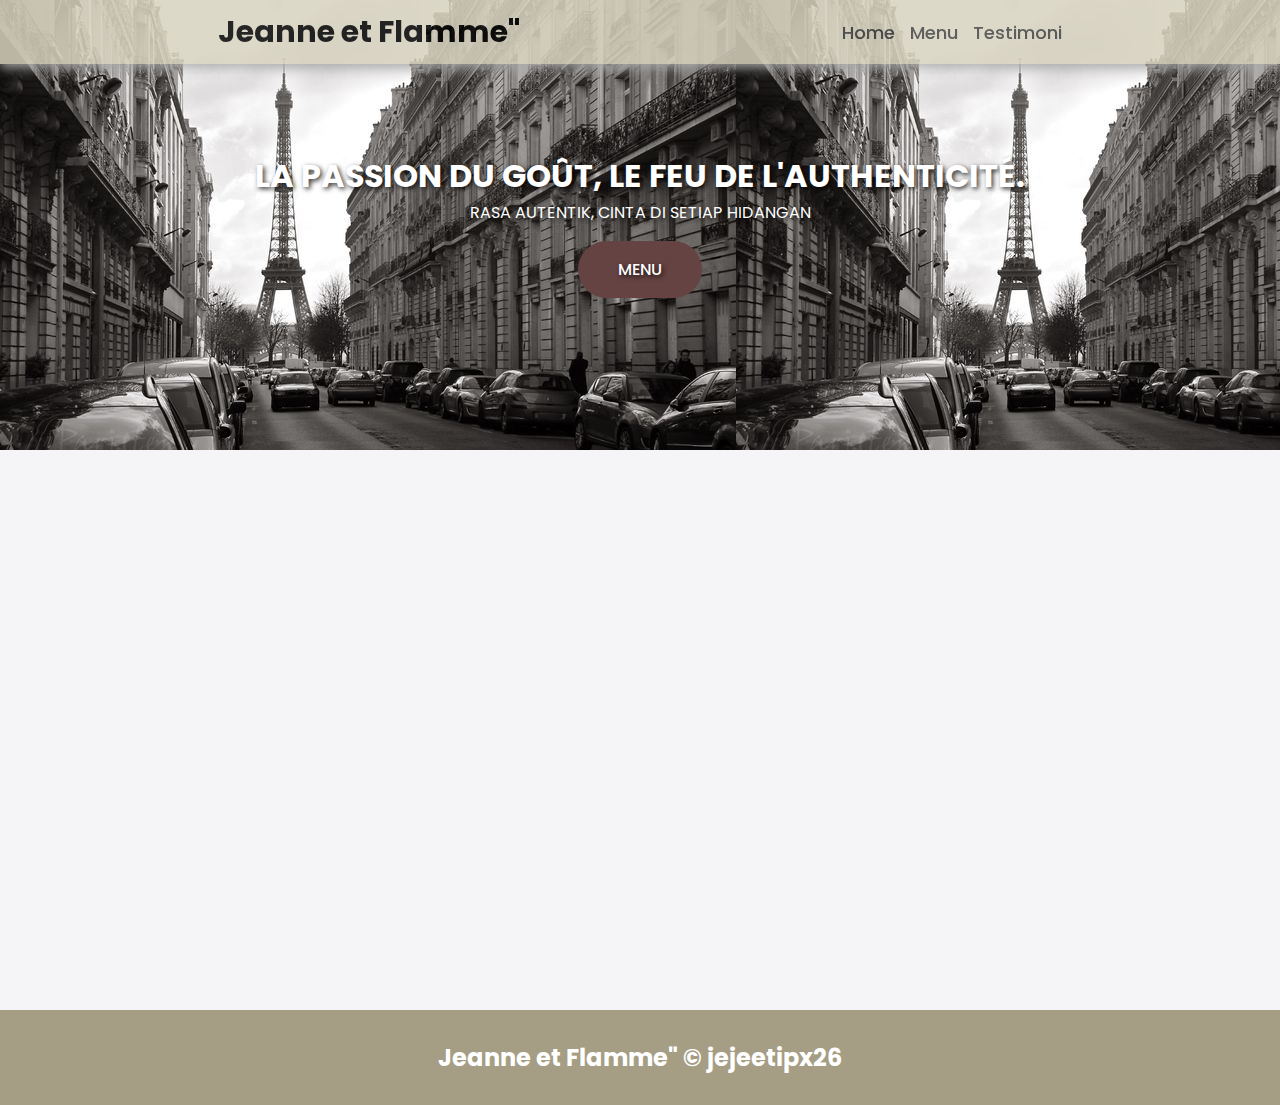
<file: index.html>
<!DOCTYPE html>
<html lang="en">

<head>
    <meta charset="UTF-8">
    <meta name="viewport" content="width=device-width, initial-scale=1.0">
    <link rel="stylesheet" href="./style.css">
    <link rel="stylesheet" href="https://cdnjs.cloudflare.com/ajax/libs/font-awesome/6.5.1/css/all.min.css"
        integrity="sha512-DTOQO9RWCH3ppGqcWaEA1BIZOC6xxalwEsw9c2QQeAIftl+Vegovlnee1c9QX4TctnWMn13TZye+giMm8e2LwA=="
        crossorigin="anonymous" referrerpolicy="no-referrer" />
    <title> Restaurant || Jeanne et Flamme" </title>
</head>

<body>
    <nav class="navbar">
        <div class="navbar-container container">
            <input type="checkbox" name="" id="">
            <div class="hamburger-lines">
                <span class="line line1"></span>
                <span class="line line2"></span>
                <span class="line line3"></span>
            </div>
            <ul class="menu-items">
                <li><a href="./index.html">Home</a></li>
                <li><a href="./menu.html">Menu</a></li>
                <li><a href="./testimoni.html">Testimoni</a></li>
            </ul>
            <h1 class="logo"> Jeanne et Flamme" </h1>
        </div>
    </nav>
    <section id="showcase" class="showcase-area">
        <div class="showcase-container">
            <h1 class="main-title"> La passion du goût, le feu de l'authenticité.</h1>
            <p>Rasa autentik, Cinta di setiap hidangan</p>
            <a href="./menu.html" class="btn btn-primary">Menu</a>
        </div>
    </section>
    <section id="about">
        <div class="about-wrapper container">
            <div class="about-text">
                <p class="small"> About Jeanne et Flamme" </p>
                <h2>Saveurs enflammées, moments inoubliables.</h2>
                <p><span>Jeanne et Flamme"</span> adalah perwujudan semangat dan kehangatan dalam dunia kuliner. Kami
                    menghadirkan perpaduan rasa Italia yang menggoda, hidangan Asia yang kaya rempah, dan sajian grill
                    yang beraroma sempurna. Dengan nama yang terinspirasi dari kekuatan dan keanggunan Jeanne, setiap
                    hidangan kami mencerminkan dedikasi dan cinta pada seni memasak. Bersantaplah bersama kami untuk
                    merasakan kelezatan dari berbagai budaya, hanya di Jeanne et Flamme!</p>
            </div>
            <div class="about-img">
                <img src="./img/Restaurant.jpg" alt="About Us">
            </div>
        </div>
    </section>

    <footer id="footer">
        <h2>Jeanne et Flamme" &copy; jejeetipx26</h2>
    </footer>

    <script src="https://ajax.googleapis.com/ajax/libs/jquery/3.3.1/jquery.min.js"></script>
    <script>
        $(document).ready(function () {
            $("a").on('click', function (event) {

                if (this.hash !== "") {
                    event.preventDefault();
                    var hash = this.hash;
                    $('html, body').animate({
                        scrollTop: $(hash).offset().top
                    }, 1000, function () {
                        window.location.hash = hash;
                    });
                }
            });
        });
    </script>
</body>

</html>
</file>
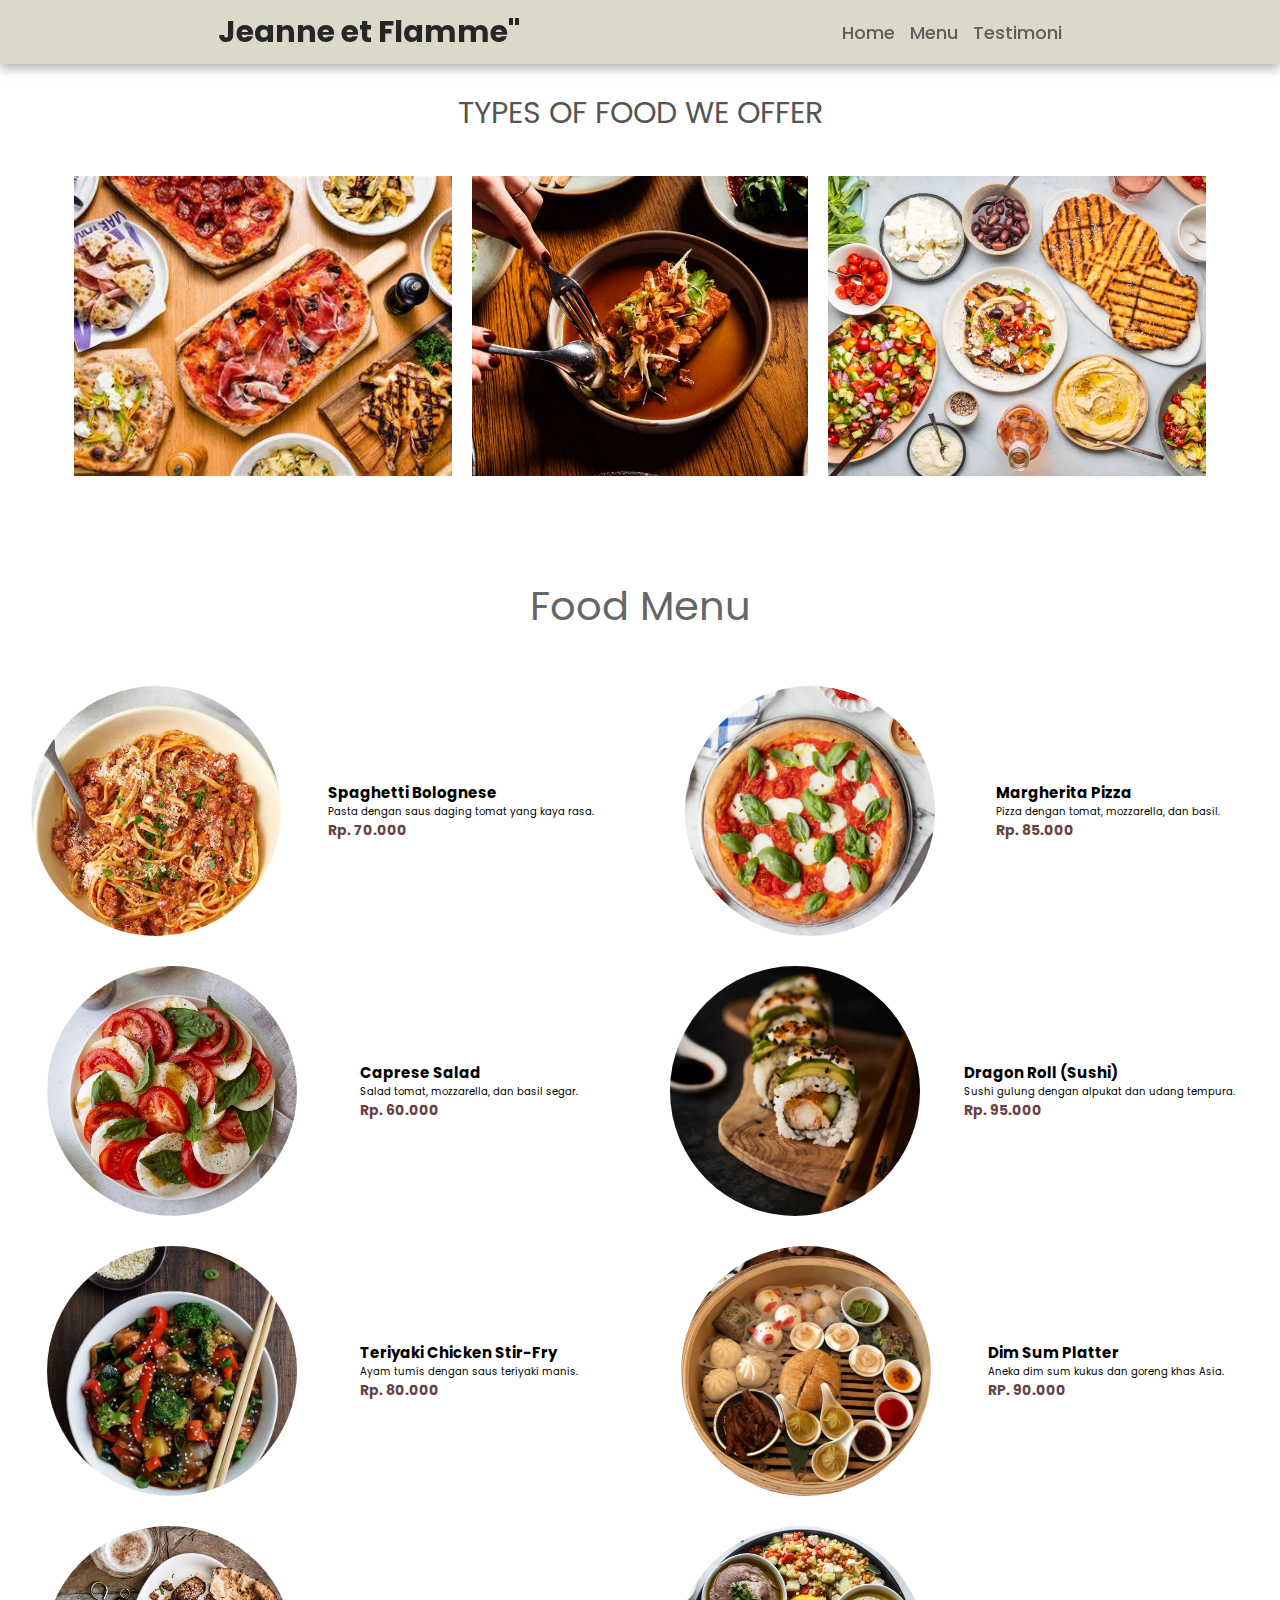
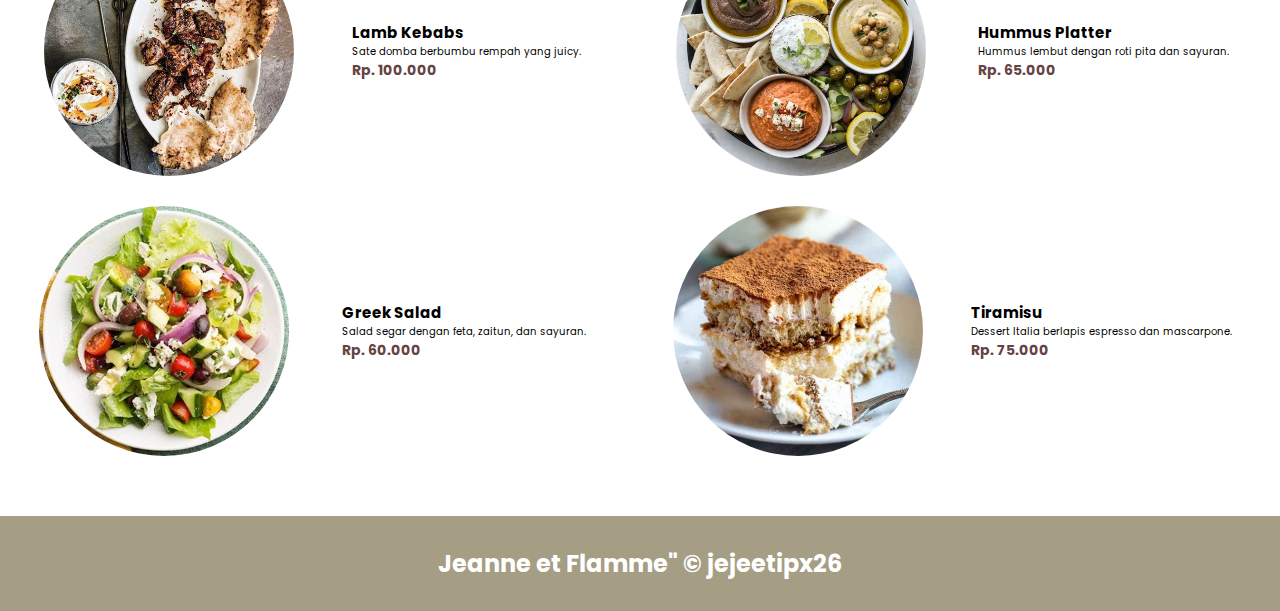
<file: menu.html>
<!DOCTYPE html>
<html lang="en">
<head>
    <meta charset="UTF-8">
    <meta name="viewport" content="width=device-width, initial-scale=1.0">
    <link rel="stylesheet" href="./style.css">
    <title> Menu || Jeanne et Flamme" </title>
</head>
<body>
    
    <nav class="navbar">
        <div class="navbar-container container">
            <input type="checkbox" name="" id="">
            <div class="hamburger-lines">
                <span class="line line1"></span>
                <span class="line line2"></span>
                <span class="line line3"></span>
            </div>
            <ul class="menu-items">
                <li><a href="./index.html">Home</a></li>
                <li><a href="./menu.html">Menu</a></li>
                <li><a href="./testimoni.html">Testimoni</a></li>
            </ul>
            <h1 class="logo"> Jeanne et Flamme" </h1>
        </div>
    </nav>

    <section id="food">
        <h2>Types of food we offer</h2>
        <div class="food-container container">
            <div class="food-type italian">
                <div class="img-container">
                    <img src="./img/OIP.jpeg">
                    <div class="img-content">
                        <h3>Italian Cuisine</h3>
                        <a href="#food-menu" class="btn btn-primary">Explore</a>
                    </div>
                </div>
            </div>
            <div class="food-type asian">
                <div class="img-container">
                    <img src="./img/Asian Fusion.jpg">
                    <div class="img-content">
                        <h3>Asian Fusion</h3>
                        <a href="#food-menu" class="btn btn-primary">Explore</a>
                    </div>
                </div>
            </div>
            <div class="food-type mediterranean">
                <div class="img-container">
                    <img src="./img/Mediterranean Grill.webp">
                    <div class="img-content">
                        <h3>Mediterranean Grill</h3>
                        <a href="#food-menu" class="btn btn-primary">Explore</a>
                    </div>
                </div>
            </div>
        </div>
    </section>
    <section id="food-menu">
        <h2 class="food-menu-heading">Food Menu</h2>
        <div class="food-menu-container">
            <div class="food-menu-item">
                <div class="food-img">
                    <img src="./img/Spaghetti Bolognese.jpeg" alt="Spaghetti Bolognese">
                </div>
                <div class="food-description">
                    <h2 class="foot-title">Spaghetti Bolognese</h2>
                    <p>Pasta dengan saus daging tomat yang kaya rasa.</p>
                    <p class="food-price"> Rp. 70.000</p>
                </div>
            </div>
            <div class="food-menu-item">
                <div class="food-img">
                    <img src="./img/margherita-pizza.jpg" alt="Margherita Pizza">
                </div>
                <div class="food-description">
                    <h2 class="foot-title">Margherita Pizza</h2>
                    <p>Pizza dengan tomat, mozzarella, dan basil.</p>
                    <p class="food-price"> Rp. 85.000 </p>
                </div>
            </div>
            <div class="food-menu-item">
                <div class="food-img">
                    <img src="./img/Caprese Salad.jpeg" alt="Caprese Salad">
                </div>
                <div class="food-description">
                    <h2 class="foot-title">Caprese Salad</h2>
                    <p>Salad tomat, mozzarella, dan basil segar.</p>
                    <p class="food-price"> Rp. 60.000 </p>
                </div>
            </div>
            <div class="food-menu-item">
                <div class="food-img">
                    <img src="./img/Dragon_Rolls_1112x.webp" alt="Dragon Roll (Sushi)">
                </div>
                <div class="food-description">
                    <h2 class="foot-title">Dragon Roll (Sushi)</h2>
                    <p>Sushi gulung dengan alpukat dan udang tempura.</p>
                    <p class="food-price"> Rp. 95.000 </p>
                </div>
            </div>
            <div class="food-menu-item">
                <div class="food-img">
                    <img src="./img/pepper-delight-teriyaki-chicken-2.webp" alt="Teriyaki Chicken Stir-Fry">
                </div>
                <div class="food-description">
                    <h2 class="foot-title">Teriyaki Chicken Stir-Fry</h2>
                    <p>Ayam tumis dengan saus teriyaki manis.</p>
                    <p class="food-price"> Rp. 80.000 </p>
                </div>
            </div>
            <div class="food-menu-item">
                <div class="food-img">
                    <img src="./img/Dim Sum Platter.jpg" alt="Dim Sum Platter">
                </div>
                <div class="food-description">
                    <h2 class="foot-title">Dim Sum Platter</h2>
                    <p>Aneka dim sum kukus dan goreng khas Asia.</p>
                    <p class="food-price"> RP. 90.000 </p>
                </div>
            </div>
            <div class="food-menu-item">
                <div class="food-img">
                    <img src="./img/Lamb Kebabs.jpeg" alt="Lamb Kebabs">
                </div>
                <div class="food-description">
                    <h2 class="foot-title">Lamb Kebabs</h2>
                    <p>Sate domba berbumbu rempah yang juicy.</p>
                    <p class="food-price"> Rp. 100.000 </p>
                </div>
            </div>
            <div class="food-menu-item">
                <div class="food-img">
                    <img src="./img/Hummus Platter.jpeg" alt="Hummus Platter">
                </div>
                <div class="food-description">
                    <h2 class="foot-title">Hummus Platter</h2>
                    <p>Hummus lembut dengan roti pita dan sayuran.</p>
                    <p class="food-price"> Rp. 65.000 </p>
                </div>
            </div>
            <div class="food-menu-item">
                <div class="food-img">
                    <img src="./img/Greek Salad.jpeg" alt="Greek Salad">
                </div>
                <div class="food-description">
                    <h2 class="foot-title">Greek Salad</h2>
                    <p>Salad segar dengan feta, zaitun, dan sayuran.</p>
                    <p class="food-price"> Rp. 60.000 </p>
                </div>
            </div>
            <div class="food-menu-item">
                <div class="food-img">
                    <img src="./img/Tiramisu.jpeg" alt="Tiramisu">
                </div>
                <div class="food-description">
                    <h2 class="foot-title">Tiramisu</h2>
                    <p>Dessert Italia berlapis espresso dan mascarpone.</p>
                    <p class="food-price"> Rp. 75.000 </p>
                </div>
            </div>
        </div>
    </section>

    <footer id="footer">
        <h2>Jeanne et Flamme" &copy; jejeetipx26</h2>
    </footer>

</body>
</html>
</file>
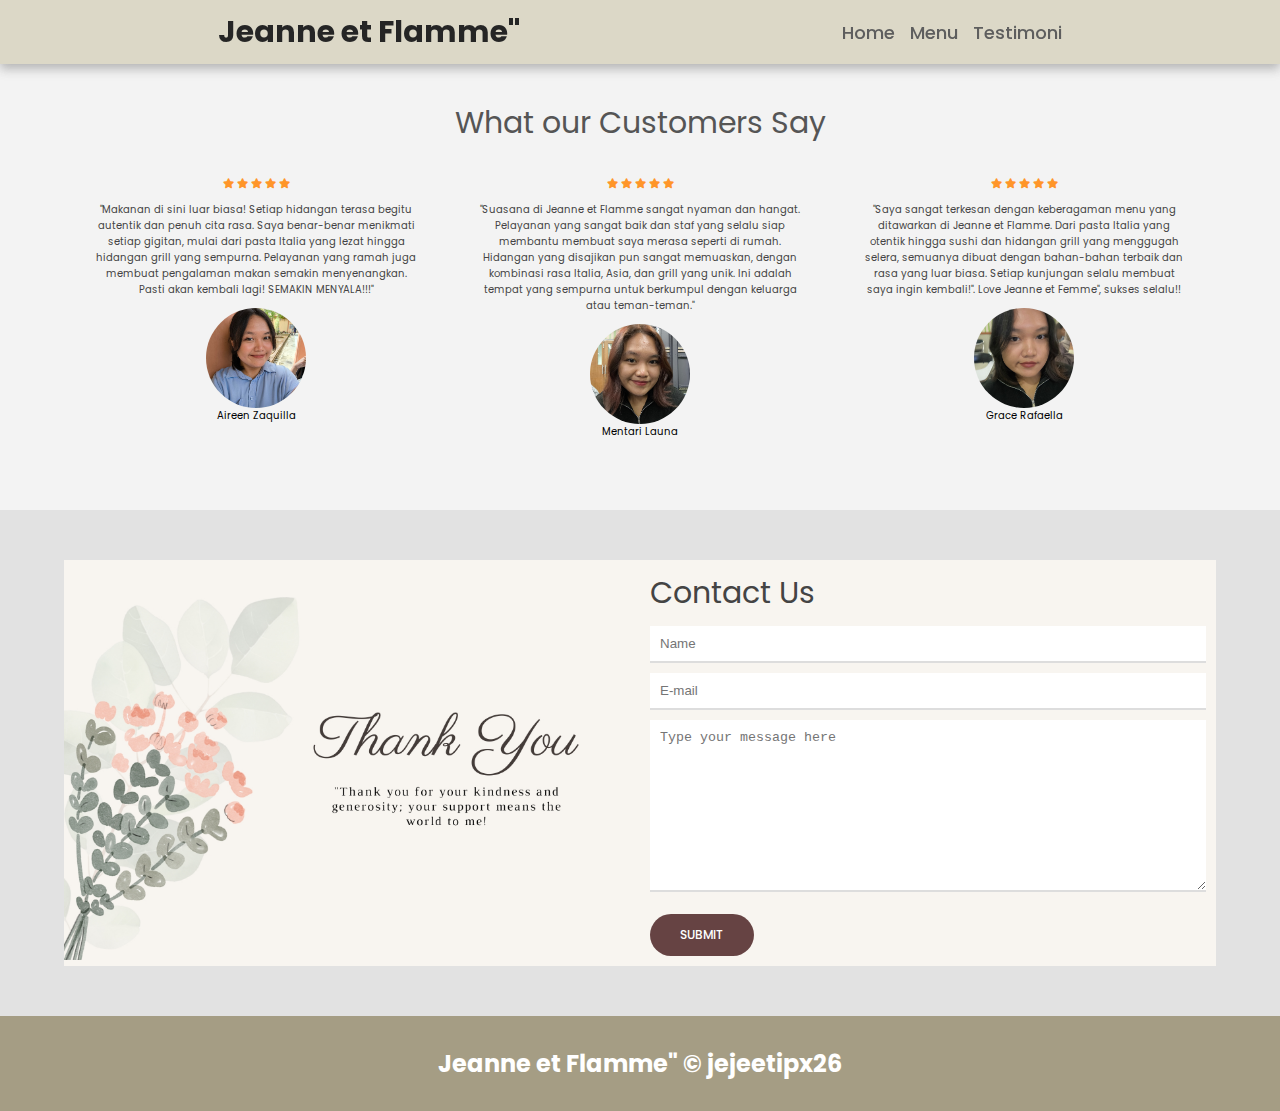
<file: testimoni.html>
<!DOCTYPE html>
<html lang="en">
<head>
    <meta charset="UTF-8">
    <meta name="viewport" content="width=device-width, initial-scale=1.0">
    <link rel="stylesheet" href="./style.css">
    <link rel="stylesheet" href="https://cdnjs.cloudflare.com/ajax/libs/font-awesome/6.5.1/css/all.min.css" crossorigin="anonymous" />
    <title>Contact || Jeanne et Flamme</title>
</head>
<body>

    <nav class="navbar">
        <div class="navbar-container container">
            <input type="checkbox" name="" id="">
            <div class="hamburger-lines">
                <span class="line line1"></span>
                <span class="line line2"></span>
                <span class="line line3"></span>
            </div>
            <ul class="menu-items">
                <li><a href="./index.html">Home</a></li>
                <li><a href="./menu.html">Menu</a></li>
                <li><a href="./testimoni.html">Testimoni</a></li>
            </ul>
            <h1 class="logo"> Jeanne et Flamme" </h1>
        </div>
    </nav>
    
    <section id="testimonial">
        <h2 class="testimonial-title">What our Customers Say</h2>
        <div class="testimonial-container container">
            <div class="testimonial-box">
                <div class="star-rating">
                    <span class="fa fa-star checked"></span>
                    <span class="fa fa-star checked"></span>
                    <span class="fa fa-star checked"></span>
                    <span class="fa fa-star checked"></span>
                    <span class="fa fa-star checked"></span>
                </div>
                <p class="testimonial-text">"Makanan di sini luar biasa! Setiap hidangan terasa begitu autentik dan
                    penuh cita rasa. Saya benar-benar menikmati setiap gigitan, mulai dari pasta Italia yang lezat
                    hingga hidangan grill yang sempurna. Pelayanan yang ramah juga membuat pengalaman makan semakin
                    menyenangkan. Pasti akan kembali lagi! SEMAKIN MENYALA!!!"</p>
                <div class="customer-detail">
                    <div class="customer-photo"><img src="./img/jeje1.jpg"></div>
                    <p class="customer-name"> Aireen Zaquilla </p>
                </div>
            </div>
            <div class="testimonial-box">
                <div class="star-rating">
                    <span class="fa fa-star checked"></span>
                    <span class="fa fa-star checked"></span>
                    <span class="fa fa-star checked"></span>
                    <span class="fa fa-star checked"></span>
                    <span class="fa fa-star checked"></span>
                </div>
                <p class="testimonial-text">"Suasana di Jeanne et Flamme sangat nyaman dan hangat. Pelayanan yang sangat
                    baik dan staf yang selalu siap membantu membuat saya merasa seperti di rumah. Hidangan yang
                    disajikan pun sangat memuaskan, dengan kombinasi rasa Italia, Asia, dan grill yang unik. Ini adalah
                    tempat yang sempurna untuk berkumpul dengan keluarga atau teman-teman."</p>
                <div class="customer-detail">
                    <div class="customer-photo"><img src="./img/jeje2.jpg"></div>
                    <p class="customer-name"> Mentari Launa </p>
                </div>
            </div>
            <div class="testimonial-box">
                <div class="star-rating">
                    <span class="fa fa-star checked"></span>
                    <span class="fa fa-star checked"></span>
                    <span class="fa fa-star checked"></span>
                    <span class="fa fa-star checked"></span>
                    <span class="fa fa-star checked"></span>
                </div>
                <p class="testimonial-text">"Saya sangat terkesan dengan keberagaman menu yang ditawarkan di Jeanne et
                    Flamme. Dari pasta Italia yang otentik hingga sushi dan hidangan grill yang menggugah selera,
                    semuanya dibuat dengan bahan-bahan terbaik dan rasa yang luar biasa. Setiap kunjungan selalu membuat
                    saya ingin kembali!". Love Jeanne et Femme", sukses selalu!!</p>
                <div class="customer-detail">
                    <div class="customer-photo"><img src="./img/jeje3.jpg"></div>
                    <p class="customer-name"> Grace Rafaella </p>
                </div>
            </div>
        </div>
    </section>
    <section id="contact">
        <div class="contact-container container">
            <div class="contact-img">
                <img src="./img/greeting card.jpg">
            </div>
            <div class="form-container">
                <h2>Contact Us</h2>
                <input type="text" name="" id="" placeholder="Name">
                <input type="email" name="" id="" placeholder="E-mail">
                <textarea name="" id="" cols="30" rows="10" placeholder="Type your message here"></textarea>
                <a href="$" class="btn btn-primary">Submit</a>
            </div>
        </div>
    </section>
    
    <footer id="footer">
        <h2>Jeanne et Flamme" &copy; jejeetipx26</h2>
    </footer>
</body>
</html>
</file>
<file: style.css>
@import url('https://fonts.googleapis.com/css2?family=Poppins:wght@200;300;400;500;600;700&display=swap');

*,
*::after,
*::before {
    box-sizing: border-box;
    padding: 0;
    margin: 0;
}

html {
    font-size: 62.5%;
}

body {
    font-family: 'Poppins', sans-serif;
}

.container {
    max-width: 1200px;
    width: 90%;
    margin: auto;
}

.btn {
    display: inline-block;
    padding: 1em 2.5em;
    text-decoration: none;
    border-radius: 50px;
    cursor: pointer;
    outline: none;
    margin-top: 1em;
    text-transform: uppercase;
    font-weight: 500;
}

.btn-primary {
    color: #fff;
    background-color: #664343;
    transition: background 0.3s ease-in;
}

.btn-primary:hover {
    background: #3B3030;
}

.navbar input[type='checkbox'],
.navbar .hamburger-lines {
    display: none;
}

.navbar {
    box-shadow: 0px 5px 10px 0px #aaa;
    position: fixed;
    width: 100%;
    background: #D7D3BF;
    color: #000;
    opacity: 0.85;
    z-index: 999;
}

.navbar-container {
    display: flex;
    justify-content: space-around;
    height: 64px;
    align-items: center;
}

.menu-items {
    order: 2;
    display: flex;
}

.menu-items li {
    list-style-type: none;
    margin-left: 1.5rem;
    font-size: 1.8rem;
}

.logo {
    order: 1;
    font-size: 3rem;
}

.navbar a {
    color: #444;
    text-decoration: none;
    font-weight: 500;
    transition: color 0.3s ease-in-out;
}

.navbar a:hover {
    color: #664343;
}

.showcase-area {
    background-image: url("./img/Paris\ Backgrounds.jpg");
    height: 50vh;
    background-color: #fff;
}

.showcase-container {
    display: flex;
    flex-direction: column;
    align-items: center;
    justify-content: center;
    height: 100%;
    font-size: 1.6rem;
    color: white;
    text-transform: uppercase;
    text-shadow: 2px 2px 5px rgba(0, 0, 0, 0.8);
}

.main-title {
    color: white;
    text-transform: uppercase;
    text-shadow: 2px 2px 5px rgba(0, 0, 0, 0.8);
}

#about {
    padding: 50px 0px;
    background: #f5f5f7;
}

#about h2 {
    font-size: 3.2rem;
}

#about p {
    font-size: 1.6rem;
    color: #555;
}

#about .small {
    font-weight: 600;
    color: #666;
    font-size: 1.6rem;
}

.about-wrapper {
    display: flex;
    flex-wrap: wrap;
}

.about-img {
    flex: 1 1 400px;
    padding: 30px;
    transform: translateX(150%);
    animation: about-img-animation 2s ease-in-out forwards;
}

@keyframes about-img-animation {
    100% {
        transform: translateX(0);
    }
}

.about-text {
    flex: 1 1 400px;
    padding: 30px;
    margin: auto;
    transform: translateX(-150%);
    animation: about-text-animation 2s ease-in-out forwards;
}

@keyframes about-text-animation {
    100% {
        transform: translateX(0);
    }
}


.about-img img {
    display: block;
    height: 400px;
    max-width: 100%;
    margin: auto;
    object-fit: cover;
    object-position: right;
}

.food-container {
    display: flex;
    justify-content: space-between;
}

#food {
    padding: 5rem 0 10rem 0;
}

#food h2 {
    text-align: center;
    font-size: 3rem;
    font-weight: 400;
    margin: 40px 0;
    text-transform: uppercase;
    color: #555;
}

.food-container img {
    display: block;
    width: 100%;
    height: 100%;
    margin: auto;
    max-height: 300px;
    object-fit: cover;
    object-position: center;
}

.img-container {
    margin: 0 1rem;
    position: relative;
    height: 300px;
}

.img-content {
    position: absolute;
    top: 70%;
    left: 50%;
    transform: translate(-50%, -50%);
    opacity: 0;
    z-index: 2;
    text-align: center;
    transition: all 0.3s ease-in-out 0.1s;
}

.img-content h3 {
    font-size: 3rem;
    color: #fff;
}

.img-content a {
    font-size: 1.2rem;
}

.img-container::after {
    content: "";
    display: block;
    position: absolute;
    top: 0;
    left: 0;
    width: 100%;
    height: 100%;
    background: rgba(0, 0, 0, 0.871);
    opacity: 0;
    z-index: 1;
    transform: scaleY(0);
    transform-origin: 100% 100%;
    transition: all 0.3s ease-in-out;
}

.img-container:hover::after {
    opacity: 1;
    transform: scaleY(1);
}

.img-container:hover .img-content {
    opacity: 1;
    top: 40%;
}

.food-menu-heading {
    font-size: 4rem;
    text-align: center;
    font-weight: 400;
    color: #666;
}

.food-menu-container {
    display: flex;
    flex-wrap: wrap;
    padding: 50px 0 30px 0;
}

.food-menu-container img {
    display: block;
    width: 250px;
    height: 250px;
    border-radius: 50%;
    object-fit: cover;
    object-position: center;
}

.food-menu-item {
    display: flex;
    flex: 1 1 600px;
    justify-content: space-evenly;
    align-content: flex-start;
    margin-bottom: 3rem;
}

.food-description {
    margin: auto 1.5rem;
}

.food-title {
    font-size: 2.2rem;
    font-weight: 400;
    color: #444;
}

.food-description .food-price {
    color: #664343;
    font-weight: 700;
    font-size: 1.4rem;
}

#testimonial {
    padding: 5rem 0rem;
    background: rgb(243, 243, 243);
}

.testimonial-title {
    padding-top: 50px;
    text-align: center;
    font-size: 3rem;
    font-weight: 400;
    color: #555;
}

.testimonial-container {
    display: flex;
    justify-content: space-around;
    flex-wrap: wrap;
}

.testimonial-box {
    text-align: center;
    padding: 1rem;
    width: 30%;
    margin: 1rem;
}

.star-rating {
    margin: 1rem 0;
}

.testimonial-box .checked {
    color: #ff9529;
}

.testimonial-box .testimonial-text {
    margin: 1rem 0;
    color: #444;
}

.customer-photo img {
    display: block;
    width: 100px;
    height: 100px;
    object-fit: cover;
    object-position: center;
    border-radius: 50%;
    margin: auto;
}

#contact {
    padding: 5rem 0;
    background: rgb(226, 226, 226);
}

.contact-container {
    display: flex;
    background: #f8f5f0;
}

.contact-img {
    width: 50%;
}

.contact-img img {
    display: block;
    height: 400px;
    width: 100%;
    object-fit: cover;
    object-position: center;
}

.form-container {
    padding: 1rem;
    width: 50%;
    margin: auto;
}

.form-container input,
.form-container textarea {
    display: block;
    width: 100%;
    border: none;
    border-bottom: 2px solid #ddd;
    padding: 1rem;
    box-shadow: none;
    outline: none;
    margin-bottom: 1rem;
    color: #444;
    font-weight: 500;
}

.form-container h2 {
    font-size: 3rem;
    font-weight: 400;
    color: #444;
    margin-bottom: 1rem;
}

.form-container a {
    font-size: 1.2rem;
}

#footer {
    text-align: center;
    font-size: 1.6rem;
    padding: 3rem;
    font-weight: 500;
    color: #fff;
    background: #A59D84;
}

@media (max-width: 760px) {
    .navbar {
        opacity: 0.95;
    }

    .navbar-container .hamburger-lines {
        display: block;
        height: 32px;
        width: 40px;
        position: absolute;
        top: 20px;
        left: 20px;
        z-index: 2;
        display: flex;
        flex-direction: column;
        justify-content: space-between;
    }

    .navbar-container {
        display: block;
        position: relative;
        height: 64px;
    }

    .navbar-container input[type='checkbox'] {
        display: block;
        position: relative;
        height: 32px;
        width: 40px;
        top: 20px;
        left: 20px;
        z-index: 5;
        opacity: 0;
        cursor: pointer;
    }

    .navbar-container .hamburger-lines .line {
        display: block;
        height: 4px;
        width: 100%;
        border-radius: 10px;
        background: #333333;
    }

    .navbar-container .hamburger-lines .line1 {
        transform-origin: 0% 0%;
        transition: transform 0.4s ease-in-out;
    }

    .navbar-container .hamburger-lines .line2 {
        transition: transform 0.4s ease-in-out;
    }

    .navbar-container .hamburger-lines .line3 {
        transform-origin: 0% 100%;
        transition: transform 0.4s ease-in-out;
    }

    .navbar .menu-items {
        padding-top: 100px;
        background: #fff;
        height: 100vh;
        max-width: 300px;
        transform: translateX(-150%);
        display: flex;
        flex-direction: column;
        margin-left: -40px;
        padding-left: 50px;
        transition: transform 0.5s ease-in-out;
        box-shadow: 5px 0px 10px 0px #aaa;
        position: absolute;
        top: 0;
        padding-right: 50px;
    }

    .navbar .menu-items li {
        margin-bottom: 3rem;
        font-size: 2rem;
        font-weight: 500;
    }

    .logo {
        position: absolute;
        top: 10px;
        right: 15px;
        font-size: 3rem;
    }

    .navbar-container input[type='checkbox']:checked~.menu-items {
        transform: translateX(0);
        position: absolute;
        top: 0;
        padding-right: 50px;
    }

    .navbar-container input[type='checkbox']:checked~.hamburger-lines .line1 {
        transform: rotate(45deg);
    }

    .navbar-container input[type='checkbox']:checked~.hamburger-lines .line2 {
        transform: scaleY(0);
    }

    .navbar-container input[type='checkbox']:checked~.hamburger-lines .line3 {
        transform: rotate(-45deg);
    }

    .food-container {
        flex-direction: column;
        align-items: stretch;
    }

    .food-type:not(:last-child) {
        margin-bottom: 3rem;
    }

    .food-type {
        box-shadow: 5px 5px 10px 0px #aaa;
    }

    .img-container {
        margin: 0;
    }
}

@media (max-width: 500px) {
    html {
        font-size: 50%;
    }

    .testimonial-container {
        flex-direction: column;
        text-align: center;
    }

    .food-menu-container img {
        margin: auto;
    }

    .food-menu-item {
        flex-direction: column;
        text-align: center;
    }

    .form-container {
        width: 90%;
    }

    .contact-container {
        display: flex;
        flex-direction: column;
    }

    .contact-img {
        width: 90%;
        margin: 3rem auto;
    }

    .testimonial-box {
        width: 80%;
        margin: auto;
    }

    .form-container {
        width: 90%;
        margin: auto;
    }
}

@media (orietation: landscape) and (max-height: 500px) {
    .showcase-area {
        height: 50vmax;
    }
}
</file>
